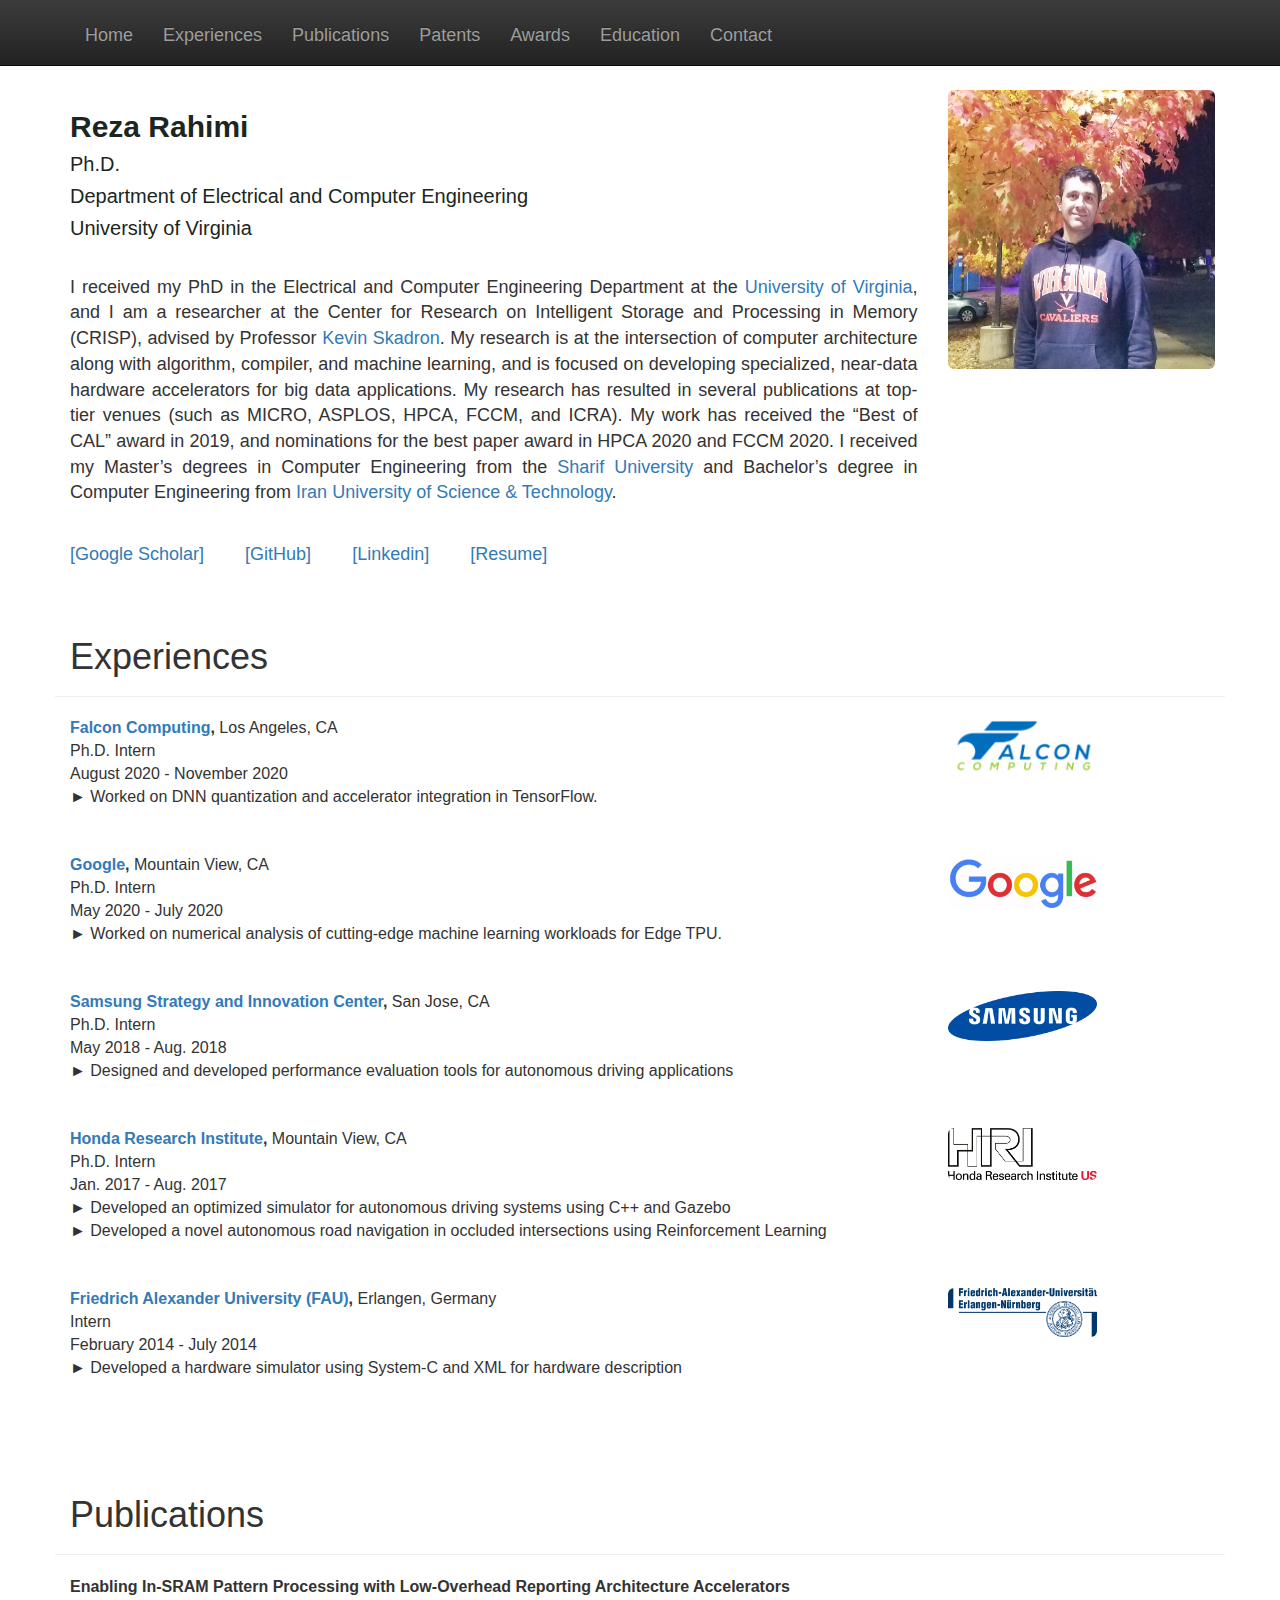
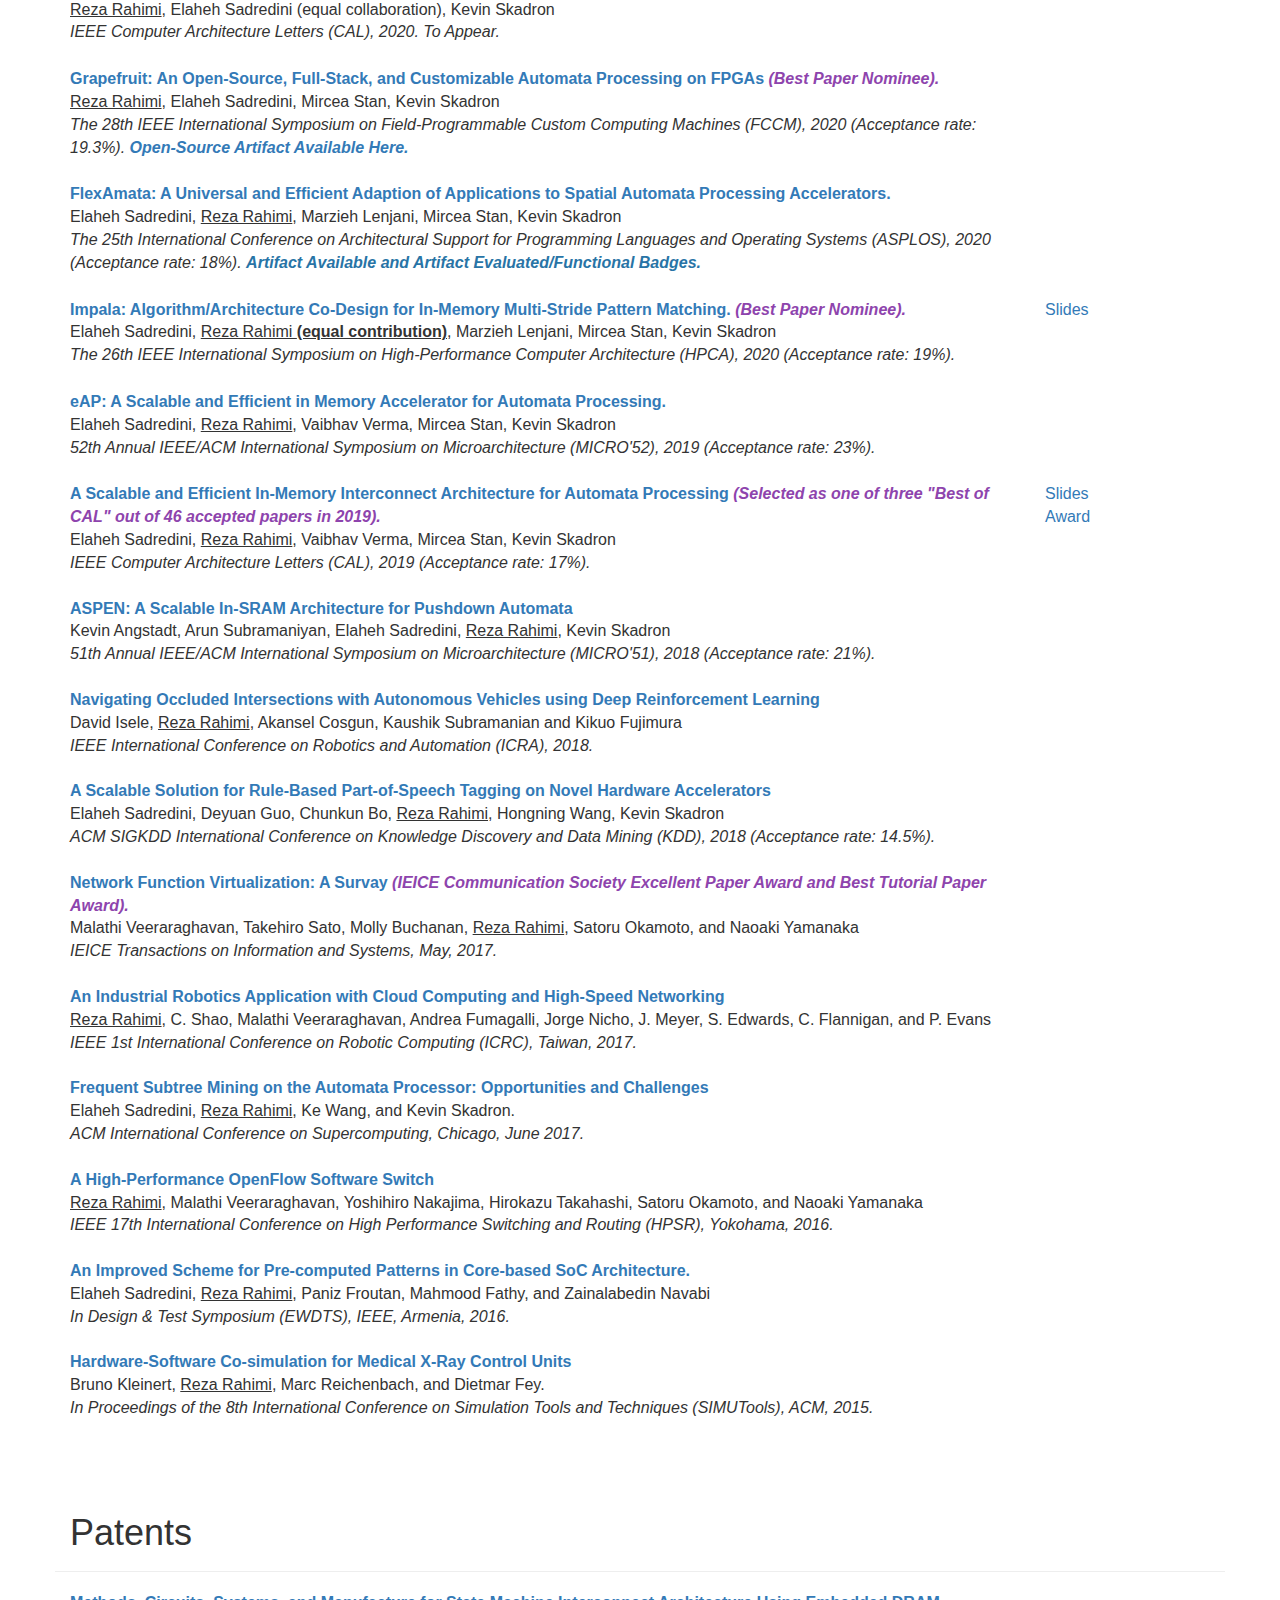
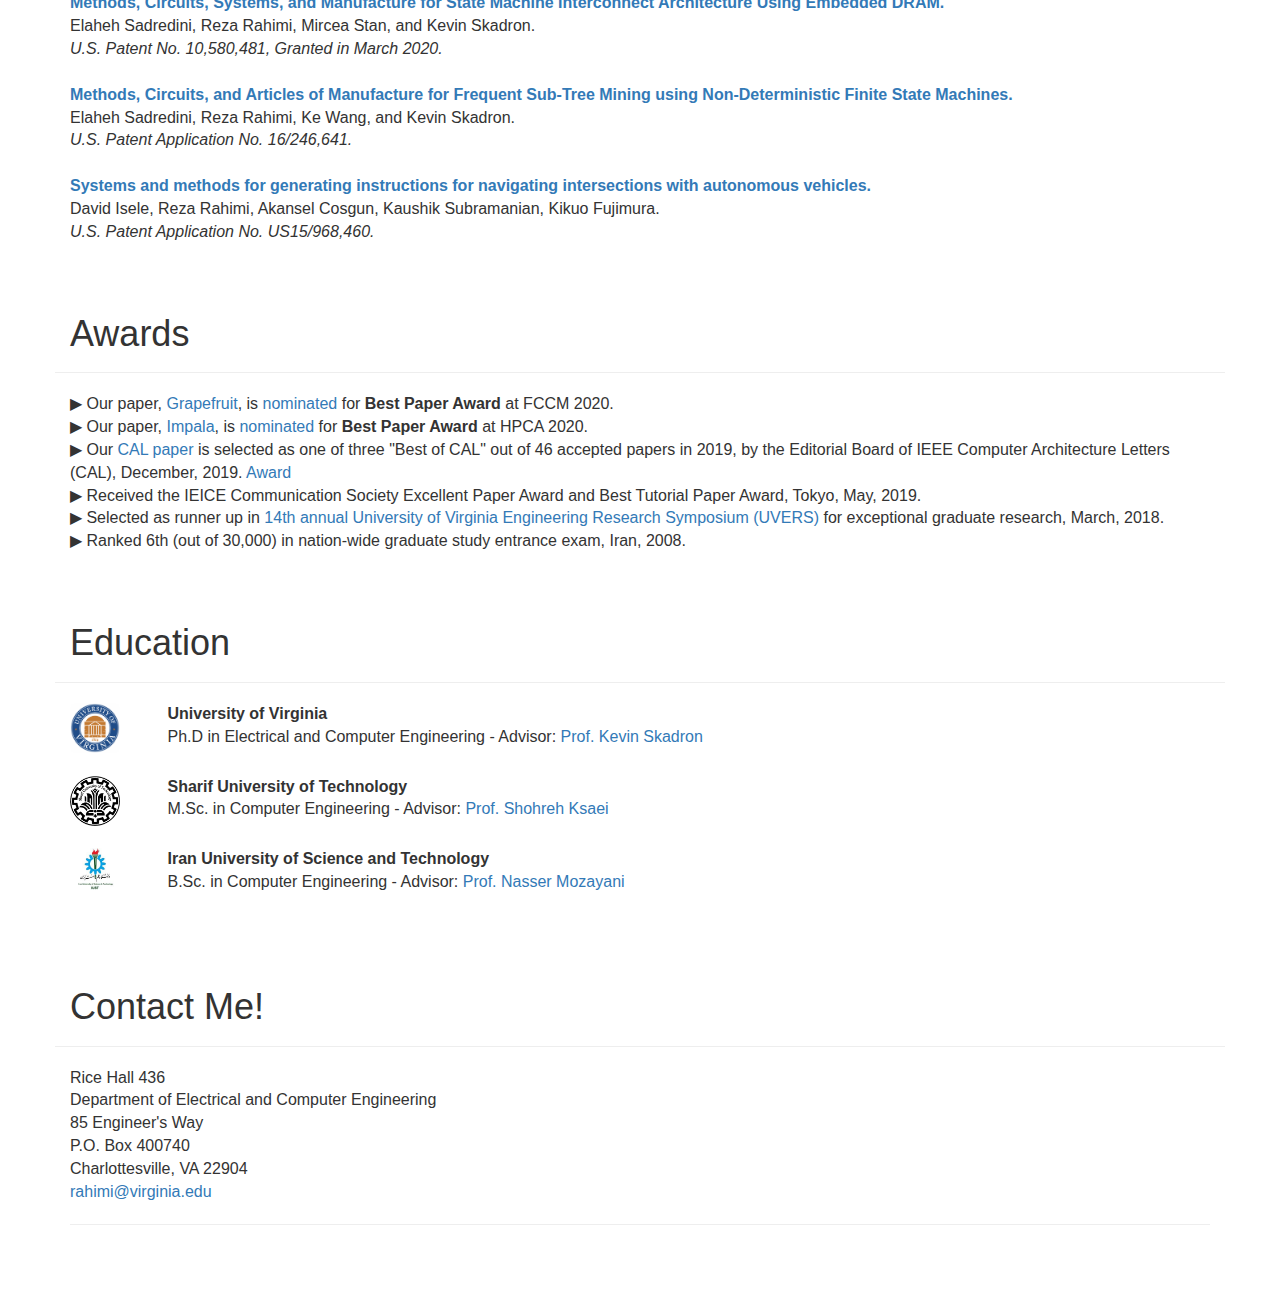
<file: index.html>
<!DOCTYPE html>
<html lang="en"><head><meta http-equiv="Content-Type" content="text/html; charset=UTF-8">
	<title>Reza Rahimi</title>
	
	<meta name="viewport" content="width=device-width, initial-scale=1">
	<link rel="stylesheet" href="./Reza_files/bootstrap.min.css">
	<link rel="stylesheet" href="./Reza_files/bootstrap-theme.min.css">
	<link rel="stylesheet" href="./Reza_files/custom1.css">
	

<style>
	body {font-size: 16px}
	.navbar-fixed-top {min-height: 60px;}
	.navbar-nav>li>a {padding-top: 5px;padding-bottom: 0px;line-height: 60px;font-size: 18px;}
</style><style type="text/css">@font-face {
  font-family: 'rbicon';
  src: url(chrome-extension://dipiagiiohfljcicegpgffpbnjmgjcnf/fonts/rbicon.woff2) format("woff2");
  font-weight: normal;
  font-style: normal; }
</style></head>



<body id="home" data-spy="scroll" data-target=".navbar"> 

<nav class="navbar navbar-inverse navbar-fixed-top" style="background-color: #3d8383" role="navigation">
  <div class="container">
    <div class="navbar-header">
    	<button type="button" class="navbar-toggle" data-toggle="collapse" data-target=".navbar-collapse">
    		<span class="sr-only">Toggle navigation</span>
			<span class="icon-bar"></span>
			<span class="icon-bar"></span>
			<span class="icon-bar"></span>
      	</button>

    </div>
	    <div class="collapse navbar-collapse" id="navbar-top">
			<ul class="nav navbar-nav navbar-left">
			  	<li><a href="http://www.cs.virginia.edu/~gr5yf/#">Home</a></li>
			  	<li><a href="http://www.cs.virginia.edu/~gr5yf/#Experiences">Experiences</a></li>
			  	<!--li><a href="http://www.cs.virginia.edu/~gr5yf/#Projects">Projects</a></li-->
			  	<li><a href="http://www.cs.virginia.edu/~gr5yf/#Publications">Publications</a></li>
				<li><a href="http://www.cs.virginia.edu/~gr5yf/#Patents">Patents</a></li>
				<li><a href="http://www.cs.virginia.edu/~gr5yf/#Awards">Awards</a></li>
				<li><a href="http://www.cs.virginia.edu/~gr5yf/#Education">Education</a></li>
			  	<li><a href="http://www.cs.virginia.edu/~gr5yf/#Contact">Contact</a></li>
		    </ul>
	    </div>
	</div>
</nav>


 	  
<div class="container" style="padding-top: 20px; font-size: 18px">
	<div class="row">
	<div class="col-md-9" align="justify">
	
	</p>
	    <h1 style="font-size: 30px; color:#1b2620;"><b>Reza Rahimi</b></h1>
      	<h6 style="font-size: 20px; color:#1b2620;">Ph.D.</h6>
      	<h6 style="font-size: 20px; color:#1b2620;">Department of Electrical and Computer Engineering</h6>
      	<h6 style="font-size: 20px; color:#1b2620;">University of Virginia</h6><br>

		<p> 
	 
		 I received my PhD in the Electrical and Computer Engineering Department at the <a href="http://www.virginia.edu/">University of Virginia</a>, and I am a researcher at the Center for Research on Intelligent Storage and Processing in Memory (CRISP), advised by Professor <a href="http://www.cs.virginia.edu/~skadron/">Kevin Skadron</a>. My research is at the intersection of computer architecture along with algorithm, compiler, and machine learning, and is focused on developing specialized, near-data hardware accelerators for big data applications. My research has resulted in several publications at top-tier venues (such as MICRO, ASPLOS, HPCA, FCCM, and ICRA). My work has received the “Best of CAL” award in 2019, and nominations for the best paper award in HPCA 2020 and FCCM 2020.
	
		 I received my Master’s degrees in Computer Engineering from the <a href="http://www.en.sharif.edu/">Sharif University</a> and Bachelor’s degree in Computer Engineering from <a href="http://www.iust.ac.ir/en">Iran University of Science & Technology</a>. 
		 
		</p>
		
		  <br>
		  <a href="https://scholar.google.com/citations?user=jpPFQ_sAAAAJ&hl=en">[Google Scholar]</a>&#8195;&#8195;
          <a href="https://github.com/gr-rahimi">[GitHub]</a>&#8195;&#8195;
          <a href="https://www.linkedin.com/in/reza-rahimi-946507b5">[Linkedin]</a>&#8195;&#8195;
		  <a href="./Reza_files/papers/Reza_Resume.pdf">[Resume]</a>&#8195;&#8195;
		  
		</div>
		
		<div class="col-md-3" ,="" style="padding-right: 10px">
			<img class="img-responsive img-rounded" src="./Reza_files/reza_photo.jpg" alt="">
		 
		</div>
	</div>
	
</div>




<div id="Experiences" class="page-header container">
	<h1>Experiences </h1>
  </div>
<div class="container">

    <div class="row">
		<div class="col-md-9">
		<b><a href="https://www.falconcomputing.com/">Falcon Computing</a>,</b> Los Angeles, CA <br>
		Ph.D. Intern <br>
		August 2020 - November 2020 <br>
		&#9658; Worked on DNN quantization and accelerator integration in TensorFlow.
		</div>
		<div class="col-md-1">
			<img class="img-responsive img-rounded" src="./Reza_files/falcon_image.png" alt="" style="max-height: 150px; max-width: 150px"></a>
		</div>
	</div><br><br>
	

	<div class="row">
		<div class="col-md-9">
		<b><a href="https://www.google.com/">Google</a>,</b> Mountain View, CA <br>
		Ph.D. Intern <br>
		May 2020 - July 2020 <br>
		&#9658; Worked on numerical analysis of cutting-edge machine learning workloads for Edge TPU.
		</div>
		<div class="col-md-1">
			<img class="img-responsive img-rounded" src="./Reza_files/google_image.png" alt="" style="max-height: 150px; max-width: 150px"></a>
		</div>
	</div><br><br>
	
	<div class="row">
		<div class="col-md-9">
		<b><a href="https://www.samsung.com/us/ssic/">Samsung Strategy and Innovation Center</a>,</b> San Jose, CA <br>
		Ph.D. Intern <br>
		May 2018 - Aug. 2018 <br>
 		&#9658; Designed and developed performance evaluation tools for autonomous driving applications</li>
		</div>
		<div class="col-md-1">
			<img class="img-responsive img-rounded" src="./Reza_files/samsung_image.png" alt="" style="max-height: 150px; max-width: 150px"></a>
		</div>
	</div><br><br>
	
	<div class="row">
		<div class="col-md-9">
		<b><a href="https://usa.honda-ri.com/">Honda Research Institute</a>,</b> Mountain View, CA <br>
		Ph.D. Intern <br>
		Jan. 2017 - Aug. 2017 <br>
		&#9658; Developed an optimized simulator for autonomous driving systems using C++ and Gazebo <br>
		&#9658; Developed a novel autonomous road navigation in occluded intersections using Reinforcement Learning
		</div>
		<div class="col-md-1">
			<img class="img-responsive img-rounded" src="./Reza_files/hri_image.png" alt="" style="max-height: 150px; max-width: 150px"></a>
		</div>
	</div><br><br>
	
	<div class="row">
		<div class="col-md-9">
		<b><a href="https://www.fau.eu/">Friedrich Alexander University (FAU)</a>,</b> Erlangen, Germany <br>
		Intern <br>
		February 2014 - July 2014 <br>
		&#9658; Developed a hardware simulator using System-C and XML for hardware description
		</div>
		<div class="col-md-1">
			<img class="img-responsive img-rounded" src="./Reza_files/fau_image.png" alt="" style="max-height: 150px; max-width: 150px"></a>
		</div>
	</div><br><br>
	
	<!--	<div class="row">
		<div class="col-md-9">
		<b><a href="https://www.samimgroup.com/en_US/">SAMIM Group</a>,</b> Tehran, Iran <br>
		Software Engineer <br>
		September 2011 - January 2014 <br>
		&#9658; Lead developer for hardware control and monitoring project <br>
    	&#9658; Designed and developed a multi-interface middle-ware server for embedded systems
		</div>
		<div class="col-md-1">
			<img class="img-responsive img-rounded" src="./Reza_files/samim_image.png" alt="" style="max-height: 120px; max-width: 120px"></a>
		</div>
	</div><br><br> -->
	
</div>


<!--div id="Projects" class="page-header container">
	<h1>Projects </h1>
  </div>
<div class="container">
	<div class="row">
		<div class="col-md-3">
			<a href="./Reza_files/proj1.png" target="_blank">
			<img class="img-responsive img-rounded" src="./Reza_files/proj1.png" alt="" style="text-align: center;"></a>
		</div>
		<div class="col-md-9" align="justify">
		<b>Industrial Robotics Application with Cloud Computing and High-Speed Networking</b><br>
		EXPLAIN
		</div>
		</div><hr>
		
		<div class="row">
		<div class="col-md-3">
			<a href="./Reza_files/proj1.png" target="_blank">
			<img class="img-responsive img-rounded" src="./Reza_files/proj1.png" alt="" style="text-align: center;"></a>
		</div>
		<div class="col-md-9" align="justify">
		<b>Master project and honda project and samsung project and jack... project and vasim project</b><br>
		EXPLAIN
		</div>
		</div><hr>

</div-->



<div id="Publications" class="page-header container">
	<h1>Publications </h1>
  </div>
<div class="container">

	<div class="row">
        <div class="col-md-10"></div>
        <div class="col-md-10"> 


<b>Enabling In-SRAM Pattern Processing with Low-Overhead Reporting Architecture Accelerators </b><br> 
		  <u>Reza Rahimi</u>, Elaheh Sadredini (equal collaboration), Kevin Skadron
          <br><em>IEEE Computer Architecture Letters (CAL), 2020. To Appear.</em><br>
        </div>
	    <div class="col-md-1" style="padding-right: 0px"> 
		  <!--a href="http://ec2-3-80-185-123.compute-1.amazonaws.com:8888/lab?">Demo</a> <br><h5 style="color: #33cccc;"></h5>
          <!--a href="./papers/ICS_2017_FTM_ppt.pdf">ppt</a>-->
          <!--a href="./papers/kdd2018.mov">video</a-->
          <br><br>
        </div>
      </div><br>
      
      
      <div class="row margin">
        <div class="col-md-10"></div>
        <div class="col-md-10"> 
      
          <b><a href="./Reza_files/papers/Grapefruit_FCCM2020.pdf">Grapefruit: An Open-Source, Full-Stack, and Customizable Automata Processing on FPGAs </a></b><b><em><span style="color: #8E44AD;">(Best Paper Nominee).</b></em></span><br> 
		  <u>Reza Rahimi</u>, Elaheh Sadredini, Mircea Stan, Kevin Skadron
          <br><em>The 28th IEEE International Symposium on Field-Programmable Custom Computing Machines (FCCM), 2020 (Acceptance rate: 19.3%). <b><span style="color: #2874A6;"><a href="https://github.com/gr-rahimi/APSim">Open-Source Artifact Available Here.</a></b></span></em><br>
        </div>
	    <div class="col-md-1" style="padding-right: 0px"> 
		  <!--a href="http://ec2-3-80-185-123.compute-1.amazonaws.com:8888/lab?">Demo</a> <br><h5 style="color: #33cccc;"></h5>
          <!--a href="./papers/ICS_2017_FTM_ppt.pdf">ppt</a>-->
          <!--a href="./papers/kdd2018.mov">video</a-->
          <br><br>
        </div>
      </div><br>
	  
	  
	  
	      <div class="row margin">
        <div class="col-md-10"></div>
        <div class="col-md-10"> 

            <b><a href="./Reza_files/papers/FlexAmata_ASPLOS2020.pdf">FlexAmata: A Universal and Efficient Adaption of Applications to Spatial Automata Processing Accelerators.</a></b><br> 
			Elaheh Sadredini, <u>Reza Rahimi</u>, Marzieh Lenjani, Mircea Stan, Kevin Skadron
          <br><em>The 25th International Conference on Architectural Support for  Programming Languages and Operating Systems (ASPLOS), 2020 (Acceptance rate: 18%). <b><span style="color: #2874A6;">Artifact Available and Artifact Evaluated/Functional Badges.</b></span></em><br>
        </div>
	    <div class="col-md-1" style="padding-right: 0px"> 
          
		  <!--a href="http://ec2-3-80-185-123.compute-1.amazonaws.com:8888/lab?">Demo</a> <br><h5 style="color: #33cccc;"></h5>
          <!--a href="./papers/ICS_2017_FTM_ppt.pdf">ppt</a>-->
          <!--a href="./papers/kdd2018.mov">video</a-->
          <br><br>
        </div>
      </div> <br> 
	  
	  
	  <div class="row margin">
        <div class="col-md-10"></div>
        <div class="col-md-10"> 

            <b><a href="./Reza_files/papers/Impala_HPCA2020.pdf">Impala: Algorithm/Architecture Co-Design for In-Memory Multi-Stride Pattern Matching. </a></b><b><em><span style="color: #8E44AD;">(Best Paper Nominee).</b></em></span><br> 
			Elaheh Sadredini, <u>Reza Rahimi <b>(equal contribution)</b></u>, Marzieh Lenjani, Mircea Stan, Kevin Skadron
          <br><em>The 26th IEEE International Symposium on High-Performance Computer Architecture (HPCA), 2020 (Acceptance rate: 19%). </em><br>
        </div>
	    <div class="col-md-2" style="padding-right: 0px"> 
          
          <a href="./Reza_files/papers/Impala_HPCA2020_Presentation.pptx">Slides</a>
		  <!--a href="https://youtu.be/HraekzQ4EtY">LighteningTalk</a>-->
          <!--a href="./papers/ICS_2017_FTM_ppt.pdf">ppt</a>-->
          <!--a href="./papers/kdd2018.mov">video</a-->
          <br><br>
        </div>
      </div><br> 
	  
	  
	  <div class="row margin">
        <div class="col-md-10"></div>
        <div class="col-md-10"> 

            <b><a href="./Reza_files/papers/eAP_MICRO19.pdf">eAP: A Scalable and Efficient in Memory Accelerator for Automata Processing.</a></b><br> 
			Elaheh Sadredini, <u>Reza Rahimi</u>, Vaibhav Verma, Mircea Stan, Kevin Skadron
          <br><em>52th Annual IEEE/ACM International Symposium on Microarchitecture (MICRO'52), 2019 (Acceptance rate: 23%).</em><br>
        </div>
	    <div class="col-md-1" style="padding-right: 0px"> 
		  <!--a href="https://youtu.be/HraekzQ4EtY">LightningTalk</a>
          <!--a href="./papers/ICS_2017_FTM_ppt.pdf">ppt</a>-->
          <!--a href="./papers/kdd2018.mov">video</a-->
          <br><br>
        </div>
      </div><br>
	  
	    <div class="row margin">
        <div class="col-md-10"></div>
        <div class="col-md-10"> 

            <b><a href="./Reza_files/papers/cal19.pdf">A Scalable and Efficient In-Memory Interconnect Architecture for Automata Processing</a><b><em><span style="color: #8E44AD;"> (Selected as one of three "Best of CAL" out of 46 accepted papers in 2019).</b></em></span></b><br> 
			Elaheh Sadredini, <u>Reza Rahimi</u>, Vaibhav Verma, Mircea Stan, Kevin Skadron
          <br><em>IEEE Computer Architecture Letters (CAL), 2019 (Acceptance rate: 17%).</em><br>
        </div>
	    <div class="col-md-1" style="padding-right: 0px"> 
          <a href="./papers/TECHCON19_presentation.pdf">Slides</a>
          <a href="./papers/CAL_award_2020.pdf">Award</a>
          <!--a href="./papers/kdd2018.mov">video</a-->
          <br><br>
        </div>
      </div><br>
	  
	  
	<div class="row">
		<div class="col-md-10">
		<b><a href="./Reza_files/papers/ASPEN.pdf"> ASPEN: A Scalable In-SRAM Architecture for Pushdown Automata</a></b><br>
		Kevin Angstadt, Arun Subramaniyan, Elaheh Sadredini, <u>Reza Rahimi</u>, Kevin Skadron<br>
		<i>51th Annual IEEE/ACM International Symposium on Microarchitecture (MICRO'51), 2018 (Acceptance rate: 21%).</i>
		
		</div>
	</div><br>
	
	<div class="row">
		<div class="col-md-10">
		<b><a href="./Reza_files/papers/ICRA2018.pdf">Navigating Occluded Intersections with Autonomous Vehicles using Deep Reinforcement Learning</a></b><br>
		David Isele, <u>Reza Rahimi</u>, Akansel Cosgun, Kaushik Subramanian and Kikuo Fujimura<br>
		<i>IEEE International Conference on Robotics and Automation (ICRA), 2018.</i>
		
		</div>
	</div><br>
	
	<div class="row">
		<div class="col-md-10">
		<b><a href="./Reza_files/papers/kdd2018.pdf"> A Scalable Solution for Rule-Based Part-of-Speech Tagging on Novel Hardware Accelerators</a></b><br>
		Elaheh Sadredini, Deyuan Guo, Chunkun Bo, <u>Reza Rahimi</u>, Hongning Wang, Kevin Skadron<br>
		<i>ACM SIGKDD International Conference on Knowledge Discovery and Data Mining (KDD), 2018 (Acceptance rate: 14.5%).</i>
		</div>
	</div><br>
	
	
	<div class="row">
		<div class="col-md-10">
		<b><a href="./Reza_files/papers/IEICE2017.pdf"> Network Function Virtualization: A Survay</a><b><em><span style="color: #8E44AD;"> (IEICE Communication Society Excellent Paper Award and Best Tutorial Paper Award).</b></em></span></b><br>
		Malathi Veeraraghavan, Takehiro Sato, Molly Buchanan, <u>Reza Rahimi</u>, Satoru Okamoto, and Naoaki Yamanaka<br>
		<i>IEICE Transactions on Information and Systems, May, 2017.</i>
		</div>
	</div><br>
	
	
	<div class="row">
		<div class="col-md-10">
		<b><a href="./Reza_files/papers/industrial_robot.pdf"> An Industrial Robotics Application with Cloud Computing and High-Speed Networking</a></b><br>
		<u>Reza Rahimi</u>, C. Shao, Malathi Veeraraghavan, Andrea Fumagalli, Jorge Nicho, J. Meyer, S. Edwards, C. Flannigan, and P. Evans<br>
		<i>IEEE 1st International Conference on Robotic Computing (ICRC), Taiwan, 2017.</i>
		</div>
	</div><br>
	
		<div class="row">
		<div class="col-md-10">
		<b><a href="./Reza_files/papers/ICS2017.pdf">Frequent Subtree Mining on the Automata Processor: Opportunities and Challenges</a></b><br>
		Elaheh Sadredini, <u>Reza Rahimi</u>, Ke Wang, and Kevin Skadron.<br>
		<i>ACM International Conference on Supercomputing, Chicago, June 2017.</i>
		</div>
	</div><br>
	
		<div class="row">
		<div class="col-md-10">
		<b><a href="./Reza_files/papers/HPSR2016.pdf"> A High-Performance OpenFlow Software Switch</a></b><br>
		<u>Reza Rahimi</u>, Malathi Veeraraghavan, Yoshihiro Nakajima, Hirokazu Takahashi, Satoru Okamoto, and Naoaki Yamanaka<br>
		<i>IEEE 17th International Conference on High Performance Switching and Routing (HPSR), Yokohama, 2016.</i>
		</div>
	</div><br>
	
		<div class="row">
		<div class="col-md-10">
		<b><a href="./Reza_files/papers/EWDTS2016.pdf"> An Improved Scheme for Pre-computed Patterns in Core-based SoC Architecture.</a></b><br>
		Elaheh Sadredini, <u>Reza Rahimi</u>, Paniz Froutan, Mahmood Fathy, and Zainalabedin Navabi<br>
		<i>In Design & Test Symposium (EWDTS), IEEE, Armenia, 2016.</i>
		</div>
	</div><br>
	
	
		<div class="row">
		<div class="col-md-10">
		<b><a href="./Reza_files/papers/Simutool2015.pdf"> Hardware-Software Co-simulation for Medical X-Ray Control Units</a></b><br>
		Bruno Kleinert, <u>Reza Rahimi</u>, Marc Reichenbach, and Dietmar Fey.<br>
		<i>In Proceedings of the 8th International Conference on Simulation Tools and Techniques (SIMUTools), ACM, 2015.</i>
		</div>
	</div><br>
	
</div>

<div id="Patents" class="page-header container">
	<h1>Patents </h1>
  </div>
	<div class="container">
	
		<div class="row">
			<div class="col-md-12">

			<b><a href="http://patft.uspto.gov/netacgi/nph-Parser?Sect1=PTO2&Sect2=HITOFF&p=1&u=%2Fnetahtml%2FPTO%2Fsearch-bool.html&r=1&f=G&l=50&co1=AND&d=PTXT&s1=10580481&OS=10580481&RS=10580481">Methods, Circuits, Systems, and Manufacture for State Machine Interconnect Architecture Using Embedded DRAM.</a></b><br>
			Elaheh Sadredini, Reza Rahimi, Mircea Stan, and Kevin Skadron.<br>
			<i>U.S. Patent No. 10,580,481, Granted in March 2020.</i>
			</div>
		</div>
		
		<div class="row">
			<div class="col-md-12">
			<b><br><a href="https://patents.google.com/patent/US20190228012A1/en">Methods, Circuits, and Articles of Manufacture for Frequent Sub-Tree Mining using Non-Deterministic Finite State Machines.</a></b><br>
			Elaheh Sadredini, Reza Rahimi, Ke Wang, and Kevin Skadron.<br>
			<i>U.S. Patent Application No. 16/246,641.</i>
			</div>
		</div>
		
		<div class="row">
			<div class="col-md-12">
			<b><br><a href="https://patents.google.com/patent/US20190339702A1/en">Systems and methods for generating instructions for navigating intersections with autonomous vehicles.</a></b><br>
			David Isele, Reza Rahimi, Akansel Cosgun, Kaushik Subramanian, Kikuo Fujimura.<br>
			<i>U.S. Patent Application No. US15/968,460.</i>
			</div>
		</div>
		
	</div>

	
<div id="Awards" class="page-header container">
<h1>Awards </h1>
  </div> 
<div class="container">

		<div class="row">
			<div class="col-md-12">
			
			&#9654; Our paper, <a href="./Reza_files/papers/Grapefruit_FCCM2020.pdf">Grapefruit</a>, is <a href="http://www.fccm.org/past/2020/home/program/">nominated</a> for <b>Best Paper Award</b> at FCCM 2020.
			
			<br>
			

			&#9654; Our paper, <a href="./Reza_files/papers/Impala_HPCA2020.pdf">Impala</a>, is <a href="https://www.hpca-conf.org/2020/main-program/">nominated</a> for <b>Best Paper Award</b> at HPCA 2020.
			
			<br>
			
			&#9654; Our <a href="http://www.cs.virginia.edu/~es9bt/papers/cal19.pdf">CAL paper</a> is selected as one of three "Best of CAL" out of 46 accepted papers in 2019, by the Editorial Board of IEEE Computer Architecture Letters (CAL), December, 2019.<a href="./Reza_files/papers/CAL_award_2020.pdf"> Award</a> 	
			
			<br>
			
			&#9654; Received the IEICE Communication Society Excellent Paper Award and Best Tutorial Paper Award, Tokyo, May, 2019.
			
			<br>
			
			&#9654; Selected as runner up in <a href="https://engineering.virginia.edu/events/university-virginia-engineering-research-symposium-uvers">14th annual University of Virginia Engineering Research Symposium (UVERS)</a> for exceptional graduate research, March, 2018.	
			
			<br>
			
			&#9654; Ranked 6th (out of 30,000) in nation-wide graduate study entrance exam, Iran, 2008.
			</div>
		</div>

</div>

<div id="Education" class="page-header container">
	<h1>Education </h1>
  </div>
<div class="container">
	
	<div class="row">
		<div class="col-md-1">
			<a href="https://engineering.virginia.edu/departments/electrical-and-computer-engineering" target="_blank">
			<img class="img-responsive img-rounded" src="./Reza_files/uvalogo.png" alt="" style="max-height: 50px; max-width: 50px"></a>
		</div>
		<div class="col-md-9">
		<b>University of Virginia</b><br>
		Ph.D in Electrical and Computer Engineering - Advisor: <a target="_blank" href="http://www.cs.virginia.edu/~skadron/">Prof. Kevin Skadron</a><br>
		</div>
	</div><br>
	<div class="row">
		<div class="col-md-1">
			<a href="http://www.en.sharif.edu/" target="_blank">
			<img class="img-responsive img-rounded" src="./Reza_files/Sharif-Logo-English-BW.jpg" alt="" style="max-height: 50px; max-width: 50px"></a>
		</div>
		
		<div class="col-md-9">
		<b>Sharif University of Technology</b><br>
		M.Sc. in Computer Engineering - Advisor: <a target="_blank" href="http://sharif.edu/~kasaei/">Prof. Shohreh Ksaei</a><br>
		</div>
	</div><br>

	<div class="row">
		<div class="col-md-1">
			<a href="http://www.iust.ac.ir/en" target="_blank">
			<img class="img-responsive img-rounded" src="./Reza_files/autlogo.png" alt="" style="max-height: 50px; max-width: 50px"></a>
		</div>
		<div class="col-md-9">
		<b>Iran University of Science and Technology</b><br>
		B.Sc. in Computer Engineering - Advisor: <a target="_blank" href="http://webpages.iust.ac.ir/mozayani/">Prof. Nasser Mozayani</a><br>
		</div>
	</div><br>

</div>

<div id="Contact" class="page-header container">
	<h1>Contact Me! </h1>
  </div>
<div class="container">
	Rice Hall 436<br>
	Department of Electrical and Computer Engineering<br>
	85 Engineer's Way<br>
	P.O. Box 400740<br>
	Charlottesville, VA 22904<br> 
	 
	<a href="mailto:rahimi@virginia.edu">rahimi@virginia.edu</a><br>
	
	<hr>
</div>

<script src="https://www.w3counter.com/tracker.js?id=131446"></script>

</body></html>
</file>
<file: Reza_files/custom1.css>
@font-face {
    font-family: 'UnifrakturMaguntia';
    font-style: normal;
    font-weight: 400;
    src: local('UnifrakturMaguntia'), url(//www.cs.virginia.edu/~kaa2nx/files/UnifrakturMaguntia.woff2) format('woff2'), url(//www.cs.virginia.edu/~kaa2nx/files/UnifrakturMaguntia.woff) format('woff'), url(//www.cs.virginia.edu/~kaa2nx/files/UnifrakturMaguntia.ttf) format('truetype');
    unicode-range: U+0000-00FF, U+01??, U+02C6, U+02DA, U+02DC, U+2000-206F, U+2074, U+20AC, U+2212, U+2215, U+E0FF, U+EFFD, U+F000;
}
.padding-0{
    padding-right:0;
    padding-left:0;
}

html {
  position: relative;
  min-height: 100%;
}
body {
    padding-top: 70px;
    margin-bottom: 60px;
}
.footer {
    position: absolute;
    bottom: 0;
    width: 100%;
    /* Set the fixed height of the footer here */
    height: 60px;
    background-color: #f5f5f5;
}
.footer > .container {
    margin-top: 20px;
}
.page-header {
    padding-top: 50px;
    margin-top: 0px;
}

.list-group-item:hover {
    text-decoration: none;
    background-color: #f5f5f5;
}


.hidable {
    display: none;
 }


.expandable {
//    border-top: 1px solid #131c47;
//    border-right: 1px solid #131c47;
    position: relative;
 }
 
 
#menu {
    text-align: justify;
    background:#1D2B6B;
    color:white;
    right:0px;
    left:0px;
    top:0px;
    position:fixed;
    z-index:100;
    margin-left: 220px;      /* LC fullwidth */
    margin-right: 370px;     /* RC fullwidth + CC padding */
}


#menu a {
    display:block;
    color:white;
    float:left;
    color:white;
    background:#1D2B6B;
    width:25%;
    text-align:center;

}

#menu a:hover {
    background:#283C97;
    text-decoration: none;
    font-weight: bold; 
}
</file>
